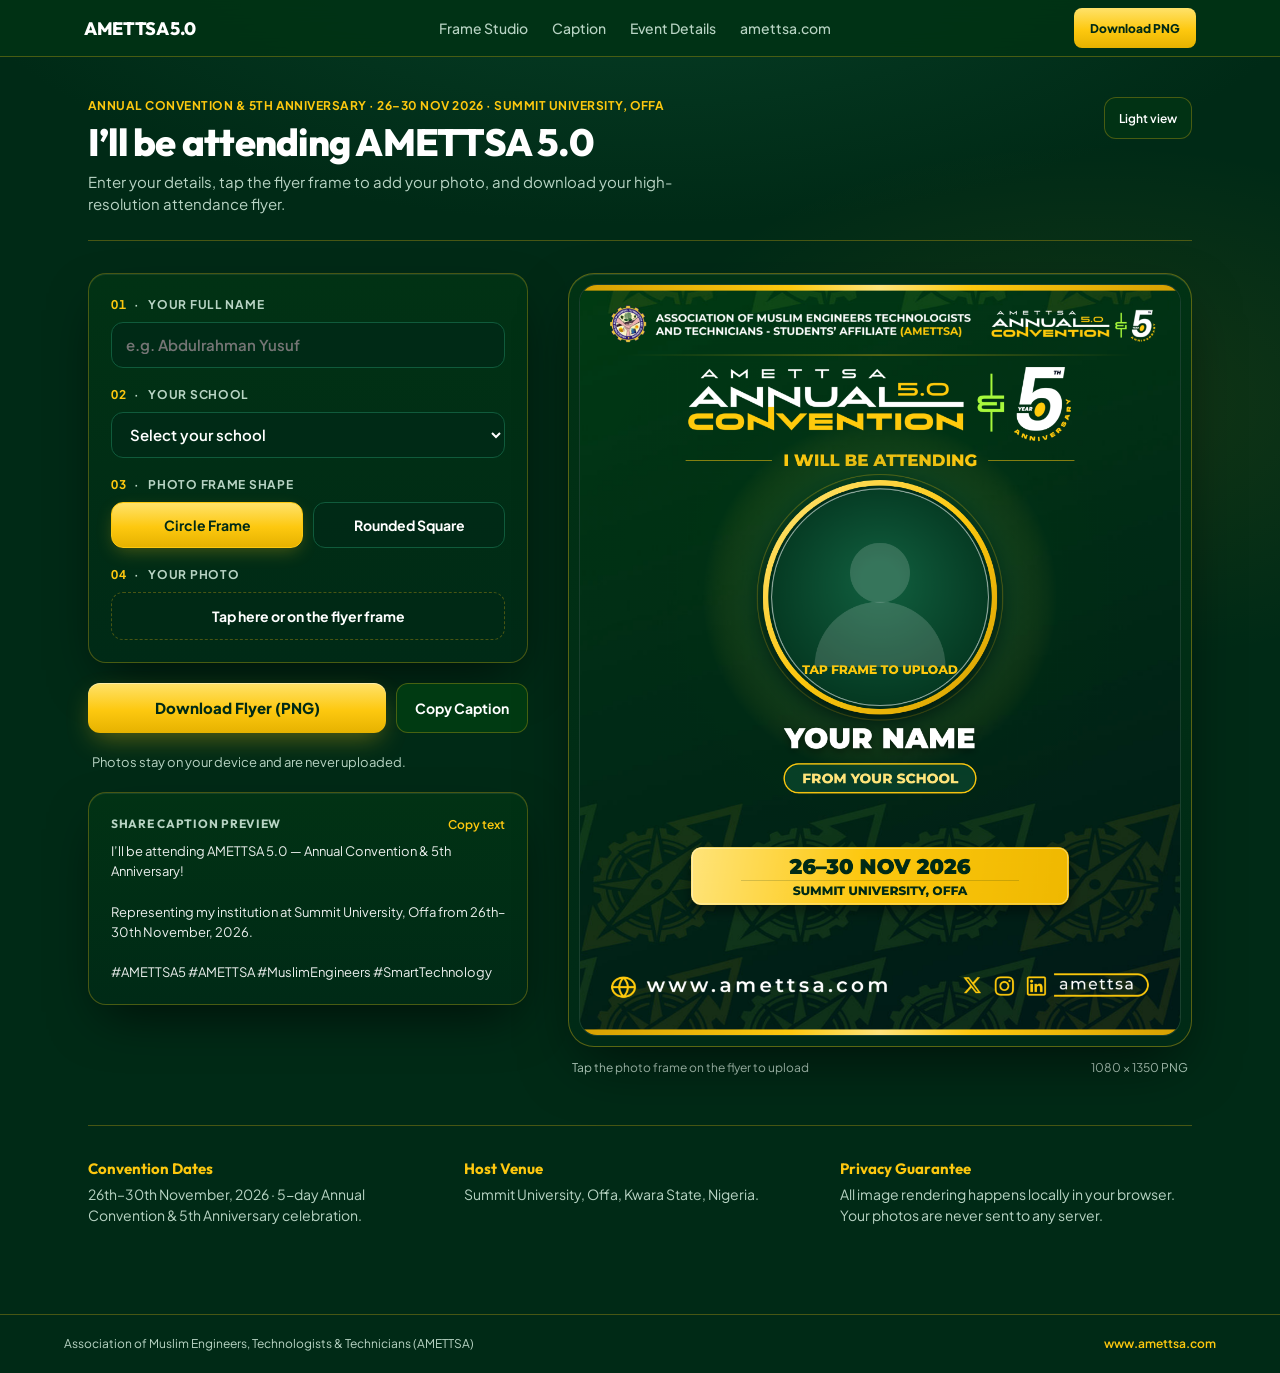
<file: standalone/index.html>
<!doctype html>
<html lang="en" class="dark">
<head>
  <meta charset="UTF-8" />
  <meta name="viewport" content="width=device-width, initial-scale=1.0, viewport-fit=cover" />
  <title>I’ll Be Attending AMETTSA 5.0 – Frame Generator</title>
  <meta name="description" content="Create and download your personalized 'I’ll Be Attending AMETTSA 5.0' convention flyer frame with your photo, name, and institution." />
  <meta property="og:title" content="I’ll Be Attending AMETTSA 5.0 – Frame Generator" />
  <meta property="og:description" content="Create and download your personalized 'I’ll Be Attending AMETTSA 5.0' convention flyer frame with your photo, name, and institution." />
  <meta property="og:type" content="website" />
  <link rel="preconnect" href="https://fonts.googleapis.com" />
  <link rel="preconnect" href="https://fonts.gstatic.com" crossorigin />
  <link href="https://fonts.googleapis.com/css2?family=Montserrat:wght@600;700;800;900&family=Outfit:wght@600;700;800&family=Plus+Jakarta+Sans:wght@400;500;600;700&display=swap" rel="stylesheet" />
  <style>
    :root {
      --bg: #f3f7f4;
      --bg-grad: none;
      --card: #ffffff;
      --card-grad: linear-gradient(180deg, #ffffff 0%, #f9fcfa 100%);
      --input-bg: #f7faf8;
      --ink: #002a16;
      --muted: #426150;
      --border: #cde0d4;
      --border-gold: rgba(16, 91, 60, 0.25);
      --accent: #105b3c;
      --accent-grad: linear-gradient(180deg, #146e48 0%, #105b3c 100%);
      --accent-ink: #ffffff;
      --sec-bg: #ffffff;
      --sec-hover: #eaf2ed;
      --gold: #fdc80f;
      --ring: rgba(16, 91, 60, 0.35);
      --shadow: 0 12px 30px -10px rgba(0, 42, 22, 0.12);
    }

    html.dark {
      --bg: #002a16;
      --bg-grad: radial-gradient(ellipse 80% 50% at 50% -10%, rgba(16, 91, 60, 0.48), transparent 70%),
                 radial-gradient(ellipse 55% 45% at 85% 45%, rgba(253, 200, 15, 0.08), transparent 65%);
      --card: #013214;
      --card-grad: linear-gradient(180deg, #013214 0%, #002a16 100%);
      --input-bg: rgba(0, 42, 22, 0.92);
      --ink: #ffffff;
      --muted: #b8d4c4;
      --border: #105b3c;
      --border-gold: rgba(253, 200, 15, 0.28);
      --accent: #fdc80f;
      --accent-grad: linear-gradient(180deg, #ffe26a 0%, #fdc80f 55%, #e6b200 100%);
      --accent-ink: #002a16;
      --sec-bg: #003a12;
      --sec-hover: rgba(16, 91, 60, 0.72);
      --gold: #fdc80f;
      --ring: rgba(253, 200, 15, 0.48);
      --shadow: 0 22px 52px -15px rgba(0, 0, 0, 0.65);
    }

    * { box-sizing: border-box; }

    body {
      margin: 0;
      min-height: 100vh;
      background-color: var(--bg);
      background-image: var(--bg-grad);
      background-attachment: fixed;
      color: var(--ink);
      font-family: 'Plus Jakarta Sans', system-ui, -apple-system, sans-serif;
      line-height: 1.5;
      -webkit-font-smoothing: antialiased;
      padding-top: env(safe-area-inset-top, 0px);
      padding-bottom: env(safe-area-inset-bottom, 0px);
    }

    h1, h2, .font-display {
      font-family: 'Outfit', 'Plus Jakarta Sans', system-ui, sans-serif;
    }

    .topbar {
      position: sticky;
      top: 0;
      z-index: 30;
      border-bottom: 1px solid var(--border-gold);
      background: rgba(1, 50, 20, 0.9);
      backdrop-filter: blur(12px);
      -webkit-backdrop-filter: blur(12px);
    }
    html:not(.dark) .topbar {
      background: rgba(255, 255, 255, 0.9);
      border-bottom-color: var(--border);
    }

    .topbar-inner {
      max-width: 1152px;
      margin: 0 auto;
      padding: 0 20px;
      height: 56px;
      display: flex;
      align-items: center;
      justify-content: space-between;
      gap: 24px;
    }

    .brand {
      font-family: 'Outfit', sans-serif;
      font-size: 18px;
      font-weight: 800;
      letter-spacing: -0.02em;
      color: var(--ink);
      text-decoration: none;
      white-space: nowrap;
    }

    .nav-links {
      display: none;
      align-items: center;
      gap: 24px;
      font-size: 14px;
      font-weight: 500;
    }
    @media (min-width: 768px) {
      .nav-links { display: flex; }
    }
    .nav-links a {
      color: var(--muted);
      text-decoration: none;
      white-space: nowrap;
      transition: color 0.15s;
    }
    .nav-links a:hover { color: var(--gold); }
    html:not(.dark) .nav-links a:hover { color: var(--ink); }

    .container {
      max-width: 1152px;
      margin: 0 auto;
      padding: 28px 16px 48px;
    }
    @media (min-width: 640px) {
      .container { padding: 40px 24px 56px; }
    }

    .hero {
      display: flex;
      flex-direction: column;
      gap: 16px;
      padding-bottom: 24px;
      margin-bottom: 32px;
      border-bottom: 1px solid var(--border-gold);
    }
    @media (min-width: 640px) {
      .hero {
        flex-direction: row;
        align-items: flex-end;
        justify-content: space-between;
      }
    }

    .kicker {
      margin: 0 0 6px;
      font-size: 12px;
      font-weight: 700;
      letter-spacing: 0.04em;
      text-transform: uppercase;
      color: var(--accent);
    }

    h1 {
      margin: 0;
      font-size: clamp(26px, 3.6vw, 38px);
      font-weight: 800;
      letter-spacing: -0.02em;
      line-height: 1.15;
    }

    .sub {
      margin: 6px 0 0;
      color: var(--muted);
      font-size: 15px;
      max-width: 620px;
    }

    .theme-btn {
      align-self: flex-start;
      min-height: 42px;
      padding: 8px 14px;
      border-radius: 12px;
      border: 1px solid var(--border-gold);
      background: var(--card);
      color: var(--ink);
      font: 600 12px 'Plus Jakarta Sans', sans-serif;
      cursor: pointer;
      white-space: nowrap;
      transition: background 0.15s;
    }
    .theme-btn:hover { background: var(--sec-hover); }

    .studio-grid {
      display: grid;
      grid-template-columns: 1fr;
      gap: 28px;
      align-items: start;
    }
    @media (min-width: 1024px) {
      .studio-grid {
        grid-template-columns: minmax(0, 440px) minmax(0, 1fr);
        gap: 40px;
      }
    }

    .stack { display: flex; flex-direction: column; gap: 20px; }

    .card {
      background: var(--card-grad);
      border: 1px solid var(--border-gold);
      border-radius: 18px;
      padding: 22px;
      box-shadow: var(--shadow), inset 0 1px 0 rgba(255, 255, 255, 0.08);
    }

    .field { margin-bottom: 18px; }
    .field:last-child { margin-bottom: 0; }

    .field-label {
      display: flex;
      align-items: center;
      gap: 8px;
      font-size: 12px;
      font-weight: 700;
      letter-spacing: 0.06em;
      text-transform: uppercase;
      color: var(--muted);
      margin-bottom: 8px;
    }
    .field-num { color: var(--accent); font-variant-numeric: tabular-nums; }

    input[type="text"], select {
      width: 100%;
      min-height: 46px;
      padding: 11px 14px;
      border-radius: 12px;
      border: 1px solid var(--border);
      background: var(--input-bg);
      color: var(--ink);
      font: 600 15px 'Plus Jakarta Sans', sans-serif;
      transition: border-color 0.15s, box-shadow 0.15s;
    }
    input[type="text"]:focus-visible, select:focus-visible {
      outline: none;
      border-color: var(--gold);
      box-shadow: 0 0 0 3px var(--ring);
    }

    #custom-school { margin-top: 10px; display: none; }

    .seg {
      display: grid;
      grid-template-columns: 1fr 1fr;
      gap: 10px;
    }
    .seg button {
      min-height: 46px;
      padding: 10px 14px;
      border-radius: 12px;
      border: 1px solid var(--border);
      background: var(--input-bg);
      color: var(--ink);
      font: 700 14px 'Plus Jakarta Sans', sans-serif;
      cursor: pointer;
      white-space: nowrap;
      transition: all 0.15s;
    }
    .seg button[aria-pressed="true"] {
      background: var(--accent-grad);
      color: var(--accent-ink);
      border-color: var(--accent);
      box-shadow: 0 6px 18px -4px rgba(253, 200, 15, 0.3);
    }

    .photo-row {
      display: flex;
      align-items: center;
      gap: 10px;
    }

    .pick-btn {
      flex: 1;
      min-height: 48px;
      padding: 11px 16px;
      border-radius: 12px;
      border: 1px dashed var(--border-gold);
      background: var(--input-bg);
      color: var(--ink);
      font: 700 14px 'Plus Jakarta Sans', sans-serif;
      cursor: pointer;
      transition: background 0.15s, border-color 0.15s;
      overflow: hidden;
      text-overflow: ellipsis;
      white-space: nowrap;
    }
    .pick-btn.loaded {
      border-style: solid;
      background: var(--sec-bg);
      color: var(--accent);
    }
    .pick-btn:hover { background: var(--sec-hover); }

    .remove-btn {
      display: none;
      min-height: 48px;
      min-width: 48px;
      padding: 0 12px;
      border-radius: 12px;
      border: 1px solid var(--border);
      background: var(--input-bg);
      color: var(--muted);
      font: 700 13px 'Plus Jakarta Sans', sans-serif;
      cursor: pointer;
    }
    .remove-btn:hover { color: #f87171; border-color: #f87171; }

    .err-box {
      display: none;
      margin-top: 10px;
      padding: 10px 12px;
      border-radius: 12px;
      border: 1px solid rgba(239, 68, 68, 0.45);
      background: rgba(127, 29, 29, 0.35);
      color: #fecaca;
      font-size: 12px;
      font-weight: 600;
    }
    html:not(.dark) .err-box {
      background: #fef2f2;
      color: #b91c1c;
    }

    .actions {
      display: flex;
      flex-wrap: wrap;
      gap: 10px;
    }
    .btn-primary {
      flex: 1;
      min-height: 50px;
      padding: 12px 20px;
      border: 0;
      border-radius: 12px;
      background: var(--accent-grad);
      color: var(--accent-ink);
      font: 800 15px 'Plus Jakarta Sans', sans-serif;
      cursor: pointer;
      white-space: nowrap;
      box-shadow: 0 10px 26px -6px rgba(253, 200, 15, 0.38), inset 0 1px 0 rgba(255,255,255,0.4);
      transition: transform 0.12s, filter 0.15s;
    }
    .btn-primary:hover { filter: brightness(1.05); }
    .btn-primary:active { transform: scale(0.985); }

    .btn-secondary {
      min-height: 50px;
      padding: 12px 18px;
      border-radius: 12px;
      border: 1px solid var(--border-gold);
      background: var(--sec-bg);
      color: var(--ink);
      font: 700 14px 'Plus Jakarta Sans', sans-serif;
      cursor: pointer;
      white-space: nowrap;
      transition: background 0.15s, transform 0.12s;
    }
    .btn-secondary:hover { background: var(--sec-hover); }
    .btn-secondary:active { transform: scale(0.985); }

    .btn-nav {
      min-height: 40px;
      padding: 8px 16px;
      border: 0;
      border-radius: 8px;
      background: var(--accent-grad);
      color: var(--accent-ink);
      font: 800 12px 'Plus Jakarta Sans', sans-serif;
      cursor: pointer;
      white-space: nowrap;
    }

    .hint {
      margin: 0;
      font-size: 13px;
      color: var(--muted);
      padding: 0 4px;
    }

    .caption-head {
      display: flex;
      align-items: center;
      justify-content: space-between;
      margin-bottom: 8px;
    }
    .caption-head h2 {
      margin: 0;
      font-size: 12px;
      font-weight: 700;
      text-transform: uppercase;
      letter-spacing: 0.06em;
      color: var(--muted);
    }
    .caption-link {
      border: 0;
      background: none;
      color: var(--accent);
      font: 600 12px 'Plus Jakarta Sans', sans-serif;
      cursor: pointer;
      padding: 0;
    }
    .caption-link:hover { text-decoration: underline; }
    .caption-body {
      margin: 0;
      font-size: 13px;
      line-height: 1.55;
      white-space: pre-line;
      color: var(--ink);
      opacity: 0.92;
    }

    .preview-col {
      position: relative;
      max-width: 540px;
      width: 100%;
      margin: 0 auto;
    }
    @media (min-width: 1024px) {
      .preview-col {
        position: sticky;
        top: 80px;
        max-width: none;
      }
    }

    .preview-glow {
      position: relative;
      border-radius: 26px;
      padding: 10px;
      background: linear-gradient(180deg, #013214 0%, #002a16 100%);
      border: 1px solid rgba(253, 200, 15, 0.35);
      box-shadow: 0 24px 60px -15px rgba(0, 0, 0, 0.6), inset 0 1px 0 rgba(255, 255, 255, 0.1);
    }

    .preview-stage {
      position: relative;
      border-radius: 18px;
      overflow: hidden;
      background: #002a16;
      border: 1px solid rgba(255, 255, 255, 0.1);
    }

    #flyer-canvas {
      width: 100%;
      height: auto;
      display: block;
      user-select: none;
    }

    .frame-hotspot {
      position: absolute;
      background: transparent;
      border: 0;
      padding: 0;
      cursor: pointer;
      display: flex;
      align-items: center;
      justify-content: center;
      transition: background 0.15s;
    }
    .frame-hotspot.circle { border-radius: 9999px; }
    .frame-hotspot.square { border-radius: 11%; }
    .frame-hotspot:focus-visible {
      outline: none;
      box-shadow: 0 0 0 4px #fdc80f;
    }
    .frame-badge {
      opacity: 0;
      padding: 8px 16px;
      border-radius: 12px;
      background: rgba(0, 42, 22, 0.92);
      border: 1px solid rgba(253, 200, 15, 0.75);
      color: #fdc80f;
      font: 700 12px 'Plus Jakarta Sans', sans-serif;
      transition: opacity 0.15s;
      pointer-events: none;
    }
    .frame-hotspot:hover .frame-badge,
    .frame-hotspot:focus-visible .frame-badge {
      opacity: 1;
    }

    .preview-meta {
      margin-top: 12px;
      padding: 0 4px;
      display: flex;
      align-items: center;
      justify-content: space-between;
      gap: 12px;
      font-size: 12px;
      color: var(--muted);
    }
    .preview-meta .ready {
      color: var(--accent);
      font-weight: 600;
    }

    .details-grid {
      margin-top: 48px;
      padding-top: 32px;
      border-top: 1px solid var(--border-gold);
      display: grid;
      grid-template-columns: 1fr;
      gap: 24px;
      font-size: 14px;
    }
    @media (min-width: 768px) {
      .details-grid { grid-template-columns: repeat(3, 1fr); }
    }
    .details-grid h2 {
      margin: 0 0 4px;
      font-size: 15px;
      font-weight: 700;
      color: var(--accent);
    }
    .details-grid p {
      margin: 0;
      color: var(--muted);
    }

    footer {
      border-top: 1px solid var(--border-gold);
      padding: 20px 16px;
      margin-top: 32px;
    }
    .footer-inner {
      max-width: 1152px;
      margin: 0 auto;
      display: flex;
      flex-wrap: wrap;
      align-items: center;
      justify-content: space-between;
      gap: 8px;
      font-size: 12px;
      color: var(--muted);
    }
    .footer-inner a {
      color: var(--accent);
      font-weight: 600;
      text-decoration: none;
    }
    .footer-inner a:hover { text-decoration: underline; }
  </style>
</head>
<body>
  <header class="topbar">
    <div class="topbar-inner">
      <a href="#top" class="brand">AMETTSA 5.0</a>
      <nav class="nav-links" aria-label="Primary navigation">
        <a href="#studio">Frame Studio</a>
        <a href="#caption-card">Caption</a>
        <a href="#event-details">Event Details</a>
        <a href="https://www.amettsa.com" target="_blank" rel="noreferrer">amettsa.com</a>
      </nav>
      <button type="button" id="top-dl" class="btn-nav">Download PNG</button>
    </div>
  </header>

  <main id="top" class="container">
    <div class="hero">
      <div>
        <p class="kicker">Annual Convention &amp; 5th Anniversary · 26–30 Nov 2026 · Summit University, Offa</p>
        <h1>I’ll be attending AMETTSA 5.0</h1>
        <p class="sub">Enter your details, tap the flyer frame to add your photo, and download your high-resolution attendance flyer.</p>
      </div>
      <button type="button" id="theme-toggle" class="theme-btn">Light view</button>
    </div>

    <input type="file" id="photo-input" accept="image/*" hidden aria-hidden="true" />

    <div id="studio" class="studio-grid">
      <div class="stack">
        <section class="card" aria-label="Flyer customization controls">
          <div class="field">
            <label class="field-label" for="attendee-name">
              <span class="field-num">01</span><span>·</span><span>Your Full Name</span>
            </label>
            <input type="text" id="attendee-name" maxlength="42" placeholder="e.g. Abdulrahman Yusuf" autocomplete="off" />
          </div>

          <div class="field">
            <label class="field-label" for="attendee-school">
              <span class="field-num">02</span><span>·</span><span>Your School</span>
            </label>
            <select id="attendee-school"></select>
            <input type="text" id="custom-school" maxlength="45" placeholder="Type your school name or abbreviation" autocomplete="off" />
          </div>

          <div class="field">
            <div class="field-label">
              <span class="field-num">03</span><span>·</span><span>Photo Frame Shape</span>
            </div>
            <div class="seg" role="group" aria-label="Photo frame shape">
              <button type="button" id="shape-circle" aria-pressed="true">Circle Frame</button>
              <button type="button" id="shape-square" aria-pressed="false">Rounded Square</button>
            </div>
          </div>

          <div class="field">
            <div class="field-label">
              <span class="field-num">04</span><span>·</span><span>Your Photo</span>
            </div>
            <div class="photo-row">
              <button type="button" id="pick-btn" class="pick-btn">Tap here or on the flyer frame</button>
              <button type="button" id="remove-btn" class="remove-btn" aria-label="Remove photo">Remove</button>
            </div>
            <div id="image-error" class="err-box" role="alert"></div>
          </div>
        </section>

        <div class="actions">
          <button type="button" id="dl-btn" class="btn-primary">Download Flyer (PNG)</button>
          <button type="button" id="copy-btn" class="btn-secondary">Copy Caption</button>
          <button type="button" id="share-btn" class="btn-secondary" style="display:none;">Share</button>
        </div>
        <p id="feedback" class="hint" role="status" aria-live="polite">Photos stay on your device and are never uploaded.</p>

        <section id="caption-card" class="card" aria-label="Ready-to-share caption">
          <div class="caption-head">
            <h2>Share Caption Preview</h2>
            <button type="button" id="copy-inline" class="caption-link">Copy text</button>
          </div>
          <p id="caption-preview" class="caption-body"></p>
        </section>
      </div>

      <div class="preview-col">
        <div class="preview-glow">
          <div class="preview-stage">
            <canvas id="flyer-canvas" width="1080" height="1350" aria-label="Your AMETTSA 5.0 attendance flyer preview"></canvas>
            <button type="button" id="frame-hotspot" class="frame-hotspot circle" aria-label="Tap frame to upload your photo">
              <span id="frame-badge" class="frame-badge">Choose photo</span>
            </button>
          </div>
        </div>
        <div class="preview-meta">
          <span id="preview-status">Tap the photo frame on the flyer to upload</span>
          <span>1080 × 1350 PNG</span>
        </div>
      </div>
    </div>

    <section id="event-details" class="details-grid">
      <div>
        <h2>Convention Dates</h2>
        <p>26th–30th November, 2026 · 5-day Annual Convention &amp; 5th Anniversary celebration.</p>
      </div>
      <div>
        <h2>Host Venue</h2>
        <p>Summit University, Offa, Kwara State, Nigeria.</p>
      </div>
      <div>
        <h2>Privacy Guarantee</h2>
        <p>All image rendering happens locally in your browser. Your photos are never sent to any server.</p>
      </div>
    </section>
  </main>

  <footer>
    <div class="footer-inner">
      <span>Association of Muslim Engineers, Technologists &amp; Technicians (AMETTSA)</span>
      <a href="https://www.amettsa.com" target="_blank" rel="noreferrer">www.amettsa.com</a>
    </div>
  </footer>

  <script>
    (function () {
      var BRAND_ASSETS_SRC = {
        background: "[data-uri]",
        header: "[data-uri]",
        logo: "[data-uri]",
        footer: "[data-uri]"
      };

      var SCHOOLS = [
        'ABU', 'ATBU', 'BUK', 'EKSU', 'FEDPOFFA', 'FUNAAB', 'FUOYE', 'FUTA', 'FUTMINNA',
        'KWARAPOLY', 'KWASU', 'LASU', 'LASUSTECH', 'LAUTECH', 'OAU', 'OOU', 'POLY IBADAN',
        'SUMMIT', 'TECH-U', 'UI', 'UNIABUJA', 'UNILAG', 'UNILORIN', 'UNIOSUN'
      ];
      var CUSTOM_VAL = '__other__';

      var CANVAS_W = 1080, CANVAS_H = 1350;
      var FRAME_X = 540, FRAME_Y = 562, FRAME_SIZE = 412;
      var FONT_STACK = "'Montserrat', 'Outfit', 'Arial Black', Arial, sans-serif";
      var GOLD = '#fdc80f', GOLD_LIGHT = '#ffe47a', GOLD_DEEP = '#d6a002', DARK_INK = '#002a16';

      var state = {
        fullName: '',
        selectedSchool: '',
        customSchool: '',
        shape: 'circle',
        image: null
      };
      var loadedBrand = {};
      var currentObjectUrl = null;

      var canvas = document.getElementById('flyer-canvas');
      var ctx = canvas.getContext('2d');
      var nameInput = document.getElementById('attendee-name');
      var schoolSelect = document.getElementById('attendee-school');
      var customInput = document.getElementById('custom-school');
      var shapeCircleBtn = document.getElementById('shape-circle');
      var shapeSquareBtn = document.getElementById('shape-square');
      var photoInput = document.getElementById('photo-input');
      var pickBtn = document.getElementById('pick-btn');
      var removeBtn = document.getElementById('remove-btn');
      var imageErrorEl = document.getElementById('image-error');
      var dlBtn = document.getElementById('dl-btn');
      var topDlBtn = document.getElementById('top-dl');
      var copyBtn = document.getElementById('copy-btn');
      var copyInlineBtn = document.getElementById('copy-inline');
      var shareBtn = document.getElementById('share-btn');
      var feedbackEl = document.getElementById('feedback');
      var captionPreviewEl = document.getElementById('caption-preview');
      var frameHotspot = document.getElementById('frame-hotspot');
      var frameBadge = document.getElementById('frame-badge');
      var previewStatus = document.getElementById('preview-status');
      var themeToggle = document.getElementById('theme-toggle');

      // Position accessible tap-on-frame hotspot over canvas coordinates
      frameHotspot.style.left = (((FRAME_X - FRAME_SIZE / 2) / CANVAS_W) * 100) + '%';
      frameHotspot.style.top = (((FRAME_Y - FRAME_SIZE / 2) / CANVAS_H) * 100) + '%';
      frameHotspot.style.width = ((FRAME_SIZE / CANVAS_W) * 100) + '%';
      frameHotspot.style.height = ((FRAME_SIZE / CANVAS_H) * 100) + '%';

      // Populate schools dropdown
      var placeholderOpt = document.createElement('option');
      placeholderOpt.value = '';
      placeholderOpt.textContent = 'Select your school';
      schoolSelect.appendChild(placeholderOpt);
      SCHOOLS.forEach(function (s) {
        var opt = document.createElement('option');
        opt.value = s;
        opt.textContent = s;
        schoolSelect.appendChild(opt);
      });
      var otherOpt = document.createElement('option');
      otherOpt.value = CUSTOM_VAL;
      otherOpt.textContent = 'My school is not listed (type it)';
      schoolSelect.appendChild(otherOpt);

      function resolveSchool() {
        return state.selectedSchool === CUSTOM_VAL
          ? state.customSchool.trim()
          : state.selectedSchool.trim();
      }

      function buildCaption() {
        var name = state.fullName.trim();
        var school = resolveSchool() || 'my institution';
        var intro = name
          ? name + ' will be attending AMETTSA 5.0 — Annual Convention & 5th Anniversary!'
          : 'I’ll be attending AMETTSA 5.0 — Annual Convention & 5th Anniversary!';
        return intro + '\n\nRepresenting ' + school + ' at Summit University, Offa from 26th–30th November, 2026.\n\n#AMETTSA5 #AMETTSA #MuslimEngineers #SmartTechnology';
      }

      function updateCaptionUI() {
        captionPreviewEl.textContent = buildCaption();
      }

      function roundedRectPath(x, y, w, h, r) {
        var radius = Math.min(r, w / 2, h / 2);
        ctx.beginPath();
        ctx.moveTo(x + radius, y);
        ctx.arcTo(x + w, y, x + w, y + h, radius);
        ctx.arcTo(x + w, y + h, x, y + h, radius);
        ctx.arcTo(x, y + h, x, y, radius);
        ctx.arcTo(x, y, x + w, y, radius);
        ctx.closePath();
      }

      function drawImageCover(img, boxX, boxY, boxW, boxH, vBias) {
        var scale = Math.max(boxW / img.width, boxH / img.height);
        var dw = img.width * scale, dh = img.height * scale;
        var dx = boxX + (boxW - dw) / 2;
        var dy = boxY + (boxH - dh) * (vBias == null ? 0.5 : vBias);
        ctx.drawImage(img, dx, dy, dw, dh);
      }

      function drawImageContain(img, boxX, boxY, boxW, boxH) {
        var scale = Math.min(boxW / img.width, boxH / img.height);
        var dw = img.width * scale, dh = img.height * scale;
        var dx = boxX + (boxW - dw) / 2;
        var dy = boxY + (boxH - dh) / 2;
        ctx.drawImage(img, dx, dy, dw, dh);
      }

      function fitFontSize(text, maxPx, minPx, maxWidth, weight) {
        var size = maxPx;
        while (size > minPx) {
          ctx.font = weight + ' ' + size + 'px ' + FONT_STACK;
          if (ctx.measureText(text).width <= maxWidth) break;
          size -= 1;
        }
        return size;
      }

      function breakLongToken(token, fontSize, maxWidth, weight) {
        ctx.font = weight + ' ' + fontSize + 'px ' + FONT_STACK;
        if (ctx.measureText(token).width <= maxWidth) return [token];
        if (token.indexOf('-') >= 0) {
          var parts = token.split('-');
          var out = [], cur = '';
          for (var p = 0; p < parts.length; p++) {
            var piece = p < parts.length - 1 ? parts[p] + '-' : parts[p];
            var cand = cur ? cur + piece : piece;
            if (cur && ctx.measureText(cand).width > maxWidth) {
              out.push(cur);
              cur = piece;
            } else {
              cur = cand;
            }
          }
          if (cur) out.push(cur);
          if (out.every(function (l) { return ctx.measureText(l).width <= maxWidth; })) return out;
        }
        var lines = [], curChar = '';
        for (var c = 0; c < token.length; c++) {
          var ch = token.charAt(c);
          var candChar = curChar + ch;
          if (curChar && ctx.measureText(candChar).width > maxWidth) {
            lines.push(curChar);
            curChar = ch;
          } else {
            curChar = candChar;
          }
        }
        if (curChar) lines.push(curChar);
        return lines;
      }

      function wrapTextBalanced(text, maxWidth, maxLines, startSize, minSize, weight) {
        var cleaned = text.trim().replace(/\s+/g, ' ');
        if (!cleaned) return { lines: [''], fontSize: startSize };
        var single = fitFontSize(cleaned, startSize, minSize, maxWidth, weight);
        if (single >= startSize - 10 || cleaned.indexOf(' ') < 0) {
          ctx.font = weight + ' ' + single + 'px ' + FONT_STACK;
          if (ctx.measureText(cleaned).width <= maxWidth) return { lines: [cleaned], fontSize: single };
        }
        var words = cleaned.split(' ');
        if (words.length >= 2 && maxLines >= 2) {
          var best = null;
          for (var i = 1; i < words.length; i++) {
            var l1 = words.slice(0, i).join(' ');
            var l2 = words.slice(i).join(' ');
            var diff = Math.abs(l1.length - l2.length);
            if (!best || diff < best.diff) best = { diff: diff, l1: l1, l2: l2 };
          }
          if (best) {
            var tMax = Math.max(startSize - 4, minSize);
            var s1 = fitFontSize(best.l1, tMax, minSize, maxWidth, weight);
            var s2 = fitFontSize(best.l2, tMax, minSize, maxWidth, weight);
            var pair = Math.min(s1, s2);
            ctx.font = weight + ' ' + pair + 'px ' + FONT_STACK;
            if (pair >= minSize + 4 && ctx.measureText(best.l1).width <= maxWidth && ctx.measureText(best.l2).width <= maxWidth) {
              return { lines: [best.l1, best.l2], fontSize: pair };
            }
          }
        }
        for (var size = startSize - 4; size >= minSize; size -= 2) {
          ctx.font = weight + ' ' + size + 'px ' + FONT_STACK;
          var lines = [], cur = '';
          for (var w = 0; w < words.length; w++) {
            var word = words[w];
            var cand = cur ? cur + ' ' + word : word;
            if (ctx.measureText(cand).width <= maxWidth) {
              cur = cand;
            } else {
              if (cur) { lines.push(cur); cur = ''; }
              if (ctx.measureText(word).width <= maxWidth) {
                cur = word;
              } else {
                var tok = breakLongToken(word, size, maxWidth, weight);
                for (var k = 0; k < tok.length - 1; k++) lines.push(tok[k]);
                cur = tok[tok.length - 1] || '';
              }
            }
          }
          if (cur) lines.push(cur);
          if (lines.length <= maxLines) return { lines: lines, fontSize: size };
        }
        return { lines: [cleaned], fontSize: minSize };
      }

      function clipFrame(cx, cy, size, shape) {
        ctx.beginPath();
        if (shape === 'circle') {
          ctx.arc(cx, cy, size / 2, 0, Math.PI * 2);
        } else {
          roundedRectPath(cx - size / 2, cy - size / 2, size, size, 48);
        }
        ctx.closePath();
      }

      function drawFlyer() {
        ctx.imageSmoothingEnabled = true;
        ctx.imageSmoothingQuality = 'high';
        ctx.clearRect(0, 0, CANVAS_W, CANVAS_H);

        // Background
        if (loadedBrand.background) {
          drawImageCover(loadedBrand.background, 0, 0, CANVAS_W, CANVAS_H, 0.5);
        } else {
          var bg = ctx.createLinearGradient(0, 0, CANVAS_W, CANVAS_H);
          bg.addColorStop(0, '#105b3c');
          bg.addColorStop(0.5, '#013214');
          bg.addColorStop(1, '#002a16');
          ctx.fillStyle = bg;
          ctx.fillRect(0, 0, CANVAS_W, CANVAS_H);
        }

        var centerGlow = ctx.createRadialGradient(CANVAS_W / 2, 520, 40, CANVAS_W / 2, 520, 560);
        centerGlow.addColorStop(0, 'rgba(16, 91, 60, 0.30)');
        centerGlow.addColorStop(0.55, 'rgba(0, 58, 18, 0.12)');
        centerGlow.addColorStop(1, 'rgba(0, 42, 22, 0)');
        ctx.fillStyle = centerGlow;
        ctx.fillRect(0, 0, CANVAS_W, CANVAS_H);

        var trim = ctx.createLinearGradient(0, 0, CANVAS_W, 0);
        trim.addColorStop(0, GOLD_DEEP);
        trim.addColorStop(0.35, GOLD);
        trim.addColorStop(0.5, GOLD_LIGHT);
        trim.addColorStop(0.65, GOLD);
        trim.addColorStop(1, GOLD_DEEP);
        ctx.fillStyle = trim;
        ctx.fillRect(0, 0, CANVAS_W, 10);
        ctx.fillRect(0, CANVAS_H - 10, CANVAS_W, 10);

        // Header
        if (loadedBrand.header) {
          drawImageContain(loadedBrand.header, 44, 30, CANVAS_W - 88, 82);
        } else {
          ctx.fillStyle = '#ffffff';
          ctx.font = '800 22px ' + FONT_STACK;
          ctx.textAlign = 'center';
          ctx.fillText('ASSOCIATION OF MUSLIM ENGINEERS, TECHNOLOGISTS & TECHNICIANS', CANVAS_W / 2, 78);
        }

        var hRule = ctx.createLinearGradient(80, 0, CANVAS_W - 80, 0);
        hRule.addColorStop(0, 'rgba(253, 200, 15, 0)');
        hRule.addColorStop(0.5, 'rgba(253, 200, 15, 0.52)');
        hRule.addColorStop(1, 'rgba(253, 200, 15, 0)');
        ctx.strokeStyle = hRule;
        ctx.lineWidth = 2;
        ctx.beginPath();
        ctx.moveTo(80, 126);
        ctx.lineTo(CANVAS_W - 80, 126);
        ctx.stroke();

        // Convention Logo
        if (loadedBrand.logo) {
          drawImageContain(loadedBrand.logo, 195, 148, 690, 134);
        } else {
          ctx.textAlign = 'center';
          ctx.fillStyle = '#ffffff';
          ctx.font = '900 68px ' + FONT_STACK;
          ctx.fillText('AMETTSA 5.0', CANVAS_W / 2, 224);
          ctx.fillStyle = GOLD;
          ctx.font = '800 26px ' + FONT_STACK;
          ctx.fillText('ANNUAL CONVENTION & 5TH ANNIVERSARY', CANVAS_W / 2, 266);
        }

        // Kicker
        ctx.textAlign = 'center';
        ctx.textBaseline = 'alphabetic';
        ctx.fillStyle = GOLD;
        ctx.font = '800 30px ' + FONT_STACK;
        var kicker = 'I WILL BE ATTENDING';
        var kickerW = ctx.measureText(kicker).width;
        ctx.fillText(kicker, CANVAS_W / 2, 326);
        ctx.strokeStyle = 'rgba(253, 200, 15, 0.52)';
        ctx.lineWidth = 2;
        ctx.beginPath();
        ctx.moveTo(190, 316);
        ctx.lineTo(CANVAS_W / 2 - kickerW / 2 - 20, 316);
        ctx.moveTo(CANVAS_W / 2 + kickerW / 2 + 20, 316);
        ctx.lineTo(CANVAS_W - 190, 316);
        ctx.stroke();

        // Photo Frame Glow & Shadow
        var fGlow = ctx.createRadialGradient(FRAME_X, FRAME_Y, 70, FRAME_X, FRAME_Y, 320);
        fGlow.addColorStop(0, 'rgba(253, 200, 15, 0.28)');
        fGlow.addColorStop(0.55, 'rgba(16, 91, 60, 0.22)');
        fGlow.addColorStop(1, 'rgba(253, 200, 15, 0)');
        ctx.fillStyle = fGlow;
        ctx.fillRect(FRAME_X - 325, FRAME_Y - 325, 650, 650);

        ctx.save();
        ctx.strokeStyle = 'rgba(253, 200, 15, 0.26)';
        ctx.lineWidth = 2;
        clipFrame(FRAME_X, FRAME_Y, FRAME_SIZE + 30, state.shape);
        ctx.stroke();
        ctx.restore();

        ctx.save();
        ctx.shadowColor = 'rgba(0, 0, 0, 0.65)';
        ctx.shadowBlur = 42;
        ctx.shadowOffsetY = 16;
        ctx.fillStyle = '#013214';
        clipFrame(FRAME_X, FRAME_Y, FRAME_SIZE, state.shape);
        ctx.fill();
        ctx.restore();

        ctx.save();
        clipFrame(FRAME_X, FRAME_Y, FRAME_SIZE, state.shape);
        ctx.clip();
        if (state.image) {
          drawImageCover(state.image, FRAME_X - FRAME_SIZE / 2, FRAME_Y - FRAME_SIZE / 2, FRAME_SIZE, FRAME_SIZE, 0.34);
          var innerEdge = ctx.createRadialGradient(FRAME_X, FRAME_Y, FRAME_SIZE * 0.34, FRAME_X, FRAME_Y, FRAME_SIZE * 0.56);
          innerEdge.addColorStop(0, 'rgba(0, 0, 0, 0)');
          innerEdge.addColorStop(1, 'rgba(0, 42, 22, 0.26)');
          ctx.fillStyle = innerEdge;
          ctx.fillRect(FRAME_X - FRAME_SIZE / 2, FRAME_Y - FRAME_SIZE / 2, FRAME_SIZE, FRAME_SIZE);
        } else {
          var emptyBg = ctx.createRadialGradient(FRAME_X, FRAME_Y - 30, 30, FRAME_X, FRAME_Y, FRAME_SIZE * 0.68);
          emptyBg.addColorStop(0, '#105b3c');
          emptyBg.addColorStop(1, '#002a16');
          ctx.fillStyle = emptyBg;
          ctx.fillRect(FRAME_X - FRAME_SIZE / 2, FRAME_Y - FRAME_SIZE / 2, FRAME_SIZE, FRAME_SIZE);
          ctx.fillStyle = 'rgba(255, 255, 255, 0.16)';
          ctx.beginPath();
          ctx.arc(FRAME_X, FRAME_Y - 44, 54, 0, Math.PI * 2);
          ctx.fill();
          ctx.beginPath();
          ctx.arc(FRAME_X, FRAME_Y + 126, 118, Math.PI, 0);
          ctx.fill();
          ctx.fillStyle = GOLD;
          ctx.font = '800 22px ' + FONT_STACK;
          ctx.textAlign = 'center';
          ctx.fillText('TAP FRAME TO UPLOAD', FRAME_X, FRAME_Y + 138);
        }
        ctx.restore();

        // Beveled Gold Rings
        ctx.save();
        var ringGrad = ctx.createLinearGradient(FRAME_X - FRAME_SIZE / 2, FRAME_Y - FRAME_SIZE / 2, FRAME_X + FRAME_SIZE / 2, FRAME_Y + FRAME_SIZE / 2);
        ringGrad.addColorStop(0, GOLD_LIGHT);
        ringGrad.addColorStop(0.5, GOLD);
        ringGrad.addColorStop(1, GOLD_DEEP);
        ctx.strokeStyle = ringGrad;
        ctx.lineWidth = 10;
        clipFrame(FRAME_X, FRAME_Y, FRAME_SIZE, state.shape);
        ctx.stroke();

        ctx.strokeStyle = 'rgba(0, 42, 22, 0.78)';
        ctx.lineWidth = 4;
        clipFrame(FRAME_X, FRAME_Y, FRAME_SIZE - 14, state.shape);
        ctx.stroke();

        ctx.strokeStyle = 'rgba(255, 255, 255, 0.55)';
        ctx.lineWidth = 2;
        clipFrame(FRAME_X, FRAME_Y, FRAME_SIZE - 22, state.shape);
        ctx.stroke();
        ctx.restore();

        // Attendee Name & School
        var nameText = (state.fullName.trim() || 'YOUR NAME').toUpperCase();
        var schoolText = (resolveSchool() || 'YOUR SCHOOL').toUpperCase();
        ctx.textAlign = 'center';
        ctx.textBaseline = 'alphabetic';

        var nameWrap = wrapTextBalanced(nameText, 820, 2, 52, 28, 900);
        var lineH = nameWrap.fontSize * 1.18;
        var nameStartY = nameWrap.lines.length === 1 ? 834 : 816;

        ctx.save();
        ctx.shadowColor = 'rgba(0, 0, 0, 0.42)';
        ctx.shadowBlur = 14;
        ctx.shadowOffsetY = 4;
        ctx.fillStyle = '#ffffff';
        ctx.font = '900 ' + nameWrap.fontSize + 'px ' + FONT_STACK;
        nameWrap.lines.forEach(function (line, idx) {
          ctx.fillText(line, CANVAS_W / 2, nameStartY + idx * lineH);
        });
        ctx.restore();

        var lastBase = nameStartY + (nameWrap.lines.length - 1) * lineH;
        var badgeY = lastBase + 28;
        var schoolLabel = 'FROM ' + schoolText;
        var schWrap = wrapTextBalanced(schoolLabel, 720, 2, 25, 17, 800);
        ctx.font = '800 ' + schWrap.fontSize + 'px ' + FONT_STACK;
        var widest = 0;
        schWrap.lines.forEach(function (l) {
          widest = Math.max(widest, ctx.measureText(l).width);
        });
        var badgeW = Math.min(780, Math.max(280, widest + 64));
        var badgeH = schWrap.lines.length > 1 ? 74 : 52;
        var badgeR = schWrap.lines.length > 1 ? 22 : 26;

        ctx.fillStyle = 'rgba(16, 91, 60, 0.45)';
        roundedRectPath(CANVAS_W / 2 - badgeW / 2, badgeY, badgeW, badgeH, badgeR);
        ctx.fill();
        ctx.strokeStyle = GOLD;
        ctx.lineWidth = 2.5;
        ctx.stroke();

        ctx.fillStyle = GOLD_LIGHT;
        if (schWrap.lines.length === 1) {
          ctx.fillText(schWrap.lines[0], CANVAS_W / 2, badgeY + badgeH / 2 + schWrap.fontSize * 0.35);
        } else {
          var sLineH = schWrap.fontSize * 1.25;
          var firstY = badgeY + badgeH / 2 - sLineH * 0.15;
          schWrap.lines.forEach(function (line, idx) {
            ctx.fillText(line, CANVAS_W / 2, firstY + idx * sLineH);
          });
        }

        // Date & Venue Card
        var cardW = 680, cardH = 104, cardX = (CANVAS_W - cardW) / 2;
        var cardY = Math.max(1012, badgeY + badgeH + 34);
        ctx.save();
        ctx.shadowColor = 'rgba(0, 0, 0, 0.45)';
        ctx.shadowBlur = 24;
        ctx.shadowOffsetY = 10;
        var cGrad = ctx.createLinearGradient(cardX, cardY, cardX + cardW, cardY + cardH);
        cGrad.addColorStop(0, GOLD_LIGHT);
        cGrad.addColorStop(0.45, GOLD);
        cGrad.addColorStop(1, '#efb800');
        ctx.fillStyle = cGrad;
        roundedRectPath(cardX, cardY, cardW, cardH, 18);
        ctx.fill();
        ctx.restore();

        ctx.save();
        ctx.strokeStyle = 'rgba(255, 255, 255, 0.45)';
        ctx.lineWidth = 1.5;
        roundedRectPath(cardX + 2, cardY + 2, cardW - 4, cardH - 4, 16);
        ctx.stroke();
        ctx.restore();

        ctx.fillStyle = DARK_INK;
        var dSize = fitFontSize('26–30 NOV 2026', 38, 26, cardW - 64, 900);
        ctx.font = '900 ' + dSize + 'px ' + FONT_STACK;
        ctx.fillText('26–30 NOV 2026', CANVAS_W / 2, cardY + 48);

        ctx.strokeStyle = 'rgba(0, 42, 22, 0.22)';
        ctx.lineWidth = 1.5;
        ctx.beginPath();
        ctx.moveTo(cardX + 90, cardY + 60);
        ctx.lineTo(cardX + cardW - 90, cardY + 60);
        ctx.stroke();

        var vSize = fitFontSize('SUMMIT UNIVERSITY, OFFA', 22, 16, cardW - 64, 800);
        ctx.font = '800 ' + vSize + 'px ' + FONT_STACK;
        ctx.fillText('SUMMIT UNIVERSITY, OFFA', CANVAS_W / 2, cardY + 86);

        // Footer
        if (loadedBrand.footer) {
          drawImageContain(loadedBrand.footer, 56, 1234, CANVAS_W - 112, 52);
        } else {
          ctx.fillStyle = '#ffffff';
          ctx.font = '700 28px ' + FONT_STACK;
          ctx.fillText('www.amettsa.com', CANVAS_W / 2, 1272);
        }
      }

      function updatePhotoUI() {
        var hasPhoto = Boolean(state.image);
        pickBtn.textContent = hasPhoto ? 'Photo loaded · Tap to replace' : 'Tap here or on the flyer frame';
        pickBtn.classList.toggle('loaded', hasPhoto);
        removeBtn.style.display = hasPhoto ? 'inline-flex' : 'none';
        frameBadge.textContent = hasPhoto ? 'Replace photo' : 'Choose photo';
        previewStatus.textContent = hasPhoto ? 'Photo ready · Tap the frame to replace' : 'Tap the photo frame on the flyer to upload';
        previewStatus.className = hasPhoto ? 'ready' : '';
      }

      function showError(msg) {
        if (!msg) {
          imageErrorEl.style.display = 'none';
          imageErrorEl.textContent = '';
        } else {
          imageErrorEl.style.display = 'block';
          imageErrorEl.textContent = msg;
        }
      }

      function getCleanFilename() {
        var slug = (state.fullName.trim() || 'attendee').toLowerCase().replace(/[^a-z0-9]+/g, '-').replace(/(^-|-$)/g, '');
        return 'AMETTSA-5.0-' + (slug || 'attendee') + '.png';
      }

      function setShape(shape) {
        state.shape = shape;
        shapeCircleBtn.setAttribute('aria-pressed', String(shape === 'circle'));
        shapeSquareBtn.setAttribute('aria-pressed', String(shape === 'square'));
        frameHotspot.className = 'frame-hotspot ' + shape;
        drawFlyer();
      }

      nameInput.addEventListener('input', function () {
        state.fullName = nameInput.value;
        updateCaptionUI();
        drawFlyer();
      });

      schoolSelect.addEventListener('change', function () {
        state.selectedSchool = schoolSelect.value;
        customInput.style.display = state.selectedSchool === CUSTOM_VAL ? 'block' : 'none';
        if (state.selectedSchool === CUSTOM_VAL) customInput.focus();
        updateCaptionUI();
        drawFlyer();
      });

      customInput.addEventListener('input', function () {
        state.customSchool = customInput.value;
        updateCaptionUI();
        drawFlyer();
      });

      shapeCircleBtn.addEventListener('click', function () { setShape('circle'); });
      shapeSquareBtn.addEventListener('click', function () { setShape('square'); });

      function openPicker() { photoInput.click(); }
      pickBtn.addEventListener('click', openPicker);
      frameHotspot.addEventListener('click', openPicker);

      removeBtn.addEventListener('click', function () {
        if (currentObjectUrl) {
          URL.revokeObjectURL(currentObjectUrl);
          currentObjectUrl = null;
        }
        state.image = null;
        showError(null);
        updatePhotoUI();
        feedbackEl.textContent = 'Photos stay on your device and are never uploaded.';
        drawFlyer();
      });

      photoInput.addEventListener('change', function (e) {
        var file = e.target.files && e.target.files[0];
        e.target.value = '';
        if (!file) return;

        var okType = (file.type && file.type.indexOf('image/') === 0) ||
          (!file.type && /\.(png|jpe?g|webp|gif|bmp|avif|heic|heif)$/i.test(file.name));
        if (!okType) {
          showError('Unsupported file type. Please select a valid image (JPG, PNG, or WebP).');
          return;
        }

        var nextUrl = URL.createObjectURL(file);
        var img = new Image();
        img.onload = function () {
          if (!img.naturalWidth || !img.naturalHeight) {
            URL.revokeObjectURL(nextUrl);
            showError('That image appears empty or corrupted. Please try another photo.');
            return;
          }
          if (currentObjectUrl) URL.revokeObjectURL(currentObjectUrl);
          currentObjectUrl = nextUrl;
          state.image = img;
          showError(null);
          updatePhotoUI();
          feedbackEl.textContent = 'Photo added to your frame. Tap the frame anytime to replace it.';
          drawFlyer();
        };
        img.onerror = function () {
          URL.revokeObjectURL(nextUrl);
          showError('Could not load that image file. Try a standard JPG, PNG, or WebP photo.');
        };
        img.src = nextUrl;
      });

      function doDownload() {
        var finish = function () {
          drawFlyer();
          canvas.toBlob(function (blob) {
            if (!blob) {
              feedbackEl.textContent = 'Could not generate the PNG file. Please try again.';
              return;
            }
            var url = URL.createObjectURL(blob);
            var a = document.createElement('a');
            a.href = url;
            a.download = getCleanFilename();
            document.body.appendChild(a);
            a.click();
            a.remove();
            setTimeout(function () { URL.revokeObjectURL(url); }, 2500);
            dlBtn.textContent = 'Downloaded!';
            topDlBtn.textContent = 'Downloaded!';
            feedbackEl.textContent = 'Downloaded 1080 × 1350 PNG! If blocked on mobile, press and hold the flyer to Save Image.';
            setTimeout(function () {
              dlBtn.textContent = 'Download Flyer (PNG)';
              topDlBtn.textContent = 'Download PNG';
            }, 2200);
          }, 'image/png');
        };
        if (document.fonts && document.fonts.ready) {
          document.fonts.ready.then(finish).catch(finish);
        } else {
          finish();
        }
      }

      dlBtn.addEventListener('click', doDownload);
      topDlBtn.addEventListener('click', doDownload);

      function doCopy() {
        var text = buildCaption();
        if (navigator.clipboard && navigator.clipboard.writeText) {
          navigator.clipboard.writeText(text).then(function () {
            copyBtn.textContent = 'Copied!';
            copyInlineBtn.textContent = 'Copied!';
            feedbackEl.textContent = 'Caption copied! Ready to paste on WhatsApp, Instagram, or LinkedIn.';
            setTimeout(function () {
              copyBtn.textContent = 'Copy Caption';
              copyInlineBtn.textContent = 'Copy text';
            }, 2200);
          }).catch(function () {
            feedbackEl.textContent = 'Could not access clipboard. Select and copy the caption text.';
          });
        }
      }
      copyBtn.addEventListener('click', doCopy);
      copyInlineBtn.addEventListener('click', doCopy);

      if (navigator.share && navigator.canShare) {
        shareBtn.style.display = 'inline-flex';
        shareBtn.addEventListener('click', function () {
          drawFlyer();
          canvas.toBlob(function (blob) {
            if (!blob) return;
            var file = new File([blob], getCleanFilename(), { type: 'image/png' });
            if (navigator.canShare({ files: [file] })) {
              navigator.share({ files: [file], title: 'I’ll be attending AMETTSA 5.0', text: buildCaption() }).catch(function () {});
            } else {
              doDownload();
            }
          }, 'image/png');
        });
      }

      themeToggle.addEventListener('click', function () {
        var isDark = document.documentElement.classList.toggle('dark');
        themeToggle.textContent = isDark ? 'Light view' : 'Emerald view';
      });

      // Preload embedded official brand assets
      Object.keys(BRAND_ASSETS_SRC).forEach(function (key) {
        var img = new Image();
        img.onload = function () {
          loadedBrand[key] = img;
          drawFlyer();
        };
        img.src = BRAND_ASSETS_SRC[key];
      });

      updateCaptionUI();
      updatePhotoUI();
      drawFlyer();

      if (document.fonts && document.fonts.load) {
        Promise.all([
          document.fonts.load('900 40px Montserrat'),
          document.fonts.load('800 40px Montserrat'),
          document.fonts.load('700 26px Montserrat')
        ]).then(drawFlyer).catch(function () {});
      }
    })();
  </script>
</body>
</html>
</file>
